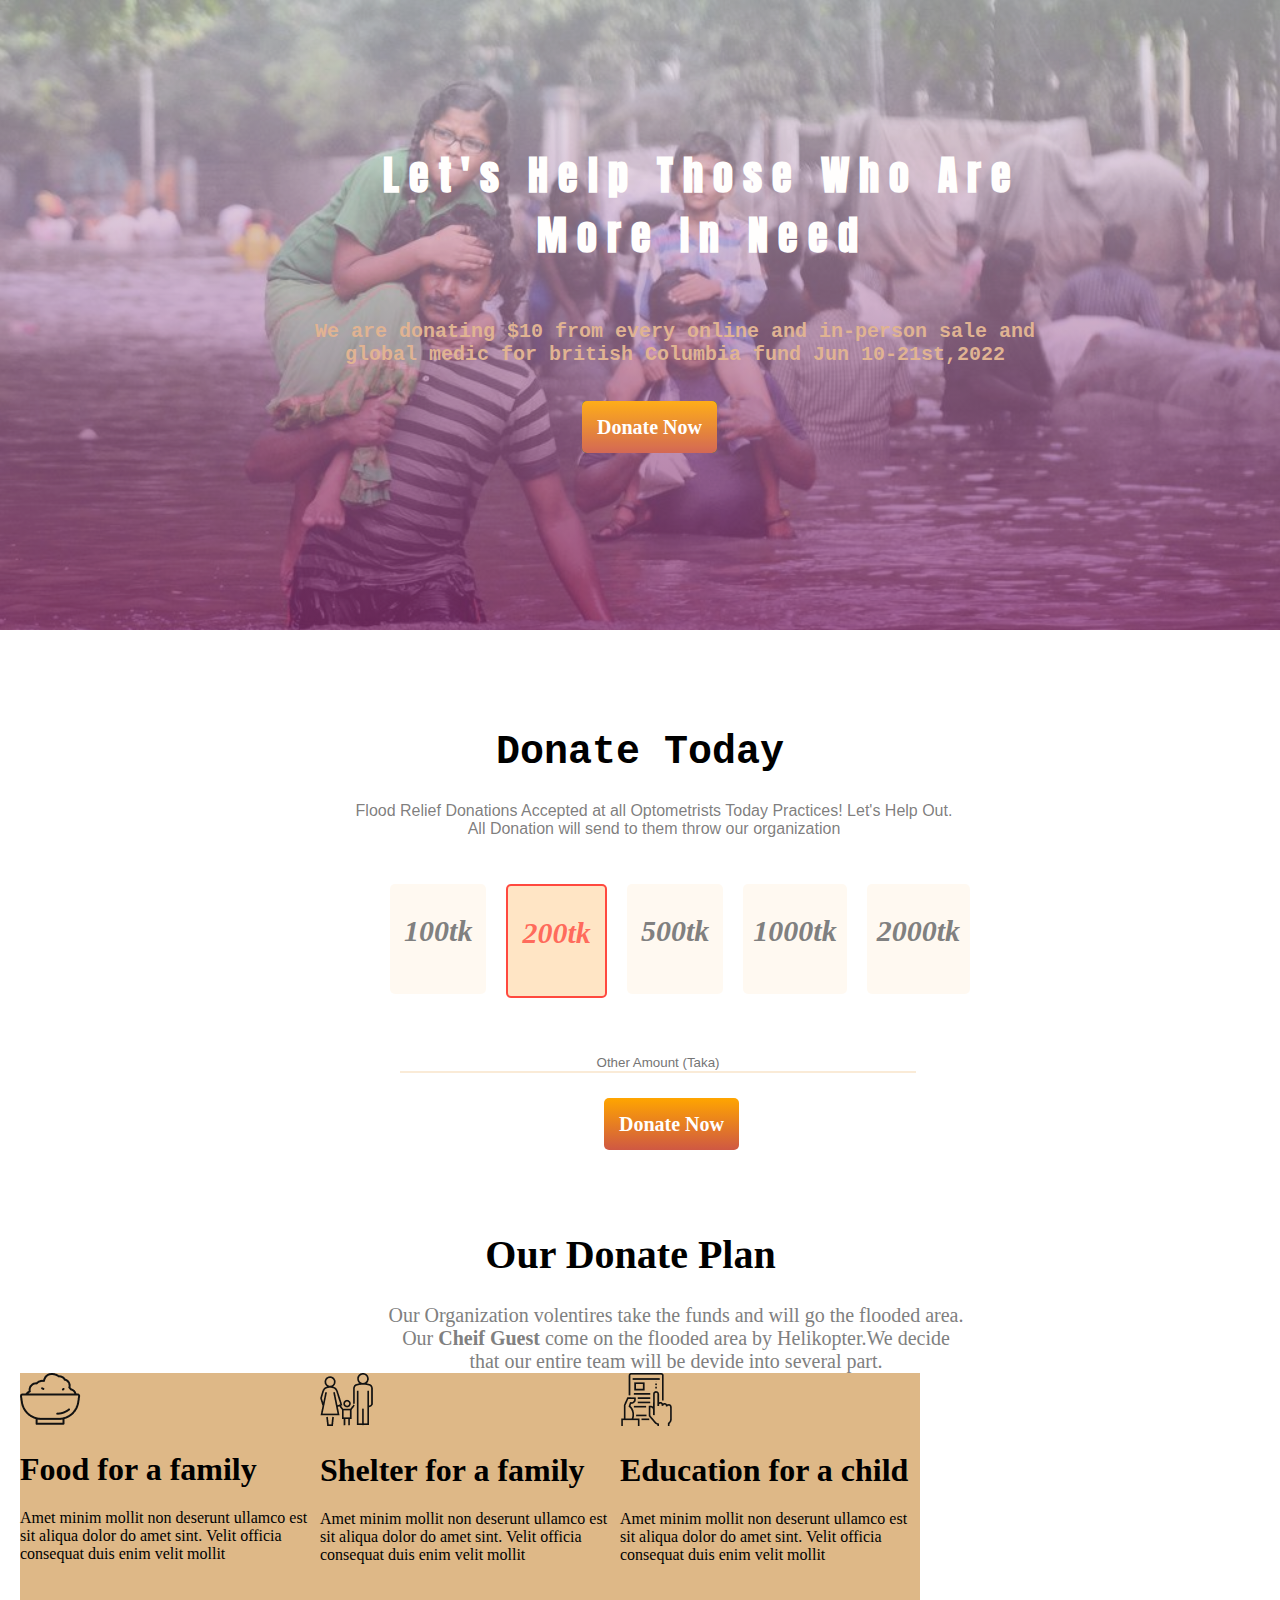
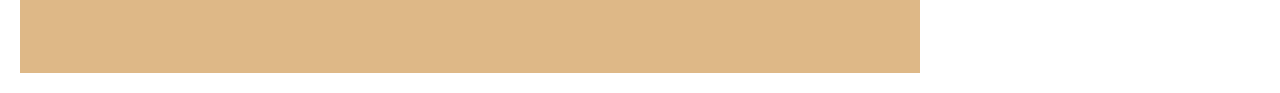
<file: donate-today-main/donate-today-main/index.html>
<!DOCTYPE html>
<html lang="en">
<head>
    <meta charset="UTF-8">
    <meta http-equiv="X-UA-Compatible" content="IE=edge">
    <meta name="viewport" content="width=device-width, initial-scale=1.0">
    <link rel="preconnect" href="https://fonts.googleapis.com">
    <link rel="preconnect" href="https://fonts.gstatic.com" crossorigin>
    <link href="https://fonts.googleapis.com/css2?family=Anton&family=Lobster&family=Poppins&family=The+Nautigal&display=swap" rel="stylesheet">
    <link rel="shortcut icon" href="/donate-today-main/donate-today-main/my.jpg" type="image/x-icon">
    <link rel="stylesheet" href="style.css">
    <title>First Assignment</title>
</head>
<body>
    <section class="section-1">
            <div class="first-section">
                <h1>Let's Help Those Who Are <br> More In Need</h1>
                <p>We are donating  $10 from every online and in-person sale and global medic for  british     Columbia fund Jun 10-21st,2022</p>
                    <a class="button-donate-now" href="">Donate Now</a>
            </div>
    </section>

    <section>

            <div class="donate-today">
                <h1>Donate Today</h1>
                <p>Flood Relief Donations Accepted at all Optometrists Today Practices! Let's Help Out. <br> All Donation will send to them throw our organization </p>
            </div>


            <div class="donate-amount">
                <ul>
                    <li>100tk</li>
                    <li id="selected-amount">200tk</li>
                    <li>500tk</li>
                    <li>1000tk</li>
                    <li>2000tk</li>
                    
                </ul>
                
            </div>


            <div class="other-amount">
                <input type="text" name="other_amount" id="other-amount-input" placeholder="Other Amount (Taka)">
                </div>
                <div class="donate-now">
                    <a href="">Donate Now</a>
            </div>
    </section >
    <section class="our-donation-plan">
        <div class="section-header">
            <h1>Our Donate Plan</h1>
            <p>Our Organization volentires take the funds and will go the flooded area. <br> Our <b> Cheif Guest </b>come on the flooded area by Helikopter.We decide <br> that our entire team  will be devide into several part. </p>
        </div>
        <div class="donation-plan">
            <div class="food-for-family">
                    <img src="/donate-today-main/donate-today-main/icons/food.png" alt="food">
                    <h1>Food for a family</h1>
                    <p>Amet minim mollit non deserunt 
                        ullamco est sit aliqua dolor do amet 
                        sint. Velit officia consequat duis enim 
                        velit mollit</p>
            </div>


            <div class="shelter-for-family">
                    <img src="/donate-today-main/donate-today-main/icons/shelter.png" alt="shelter">
                    <h1>Shelter for a family</h1>
                    <p>Amet minim mollit non deserunt 
                        ullamco est sit aliqua dolor do amet 
                        sint. Velit officia consequat duis enim 
                        velit mollit</p>
            </div>

            <div class="education-for-child">

                <img src="/donate-today-main/donate-today-main/icons/Frame-1.png" alt="education">
                <h1>Education for a child</h1>
                <p>Amet minim mollit non deserunt 
                    ullamco est sit aliqua dolor do amet 
                    sint. Velit officia consequat duis enim 
                    velit mollit</p>

            </div>
        </div>
    </section>
</body>
</html>
</file>
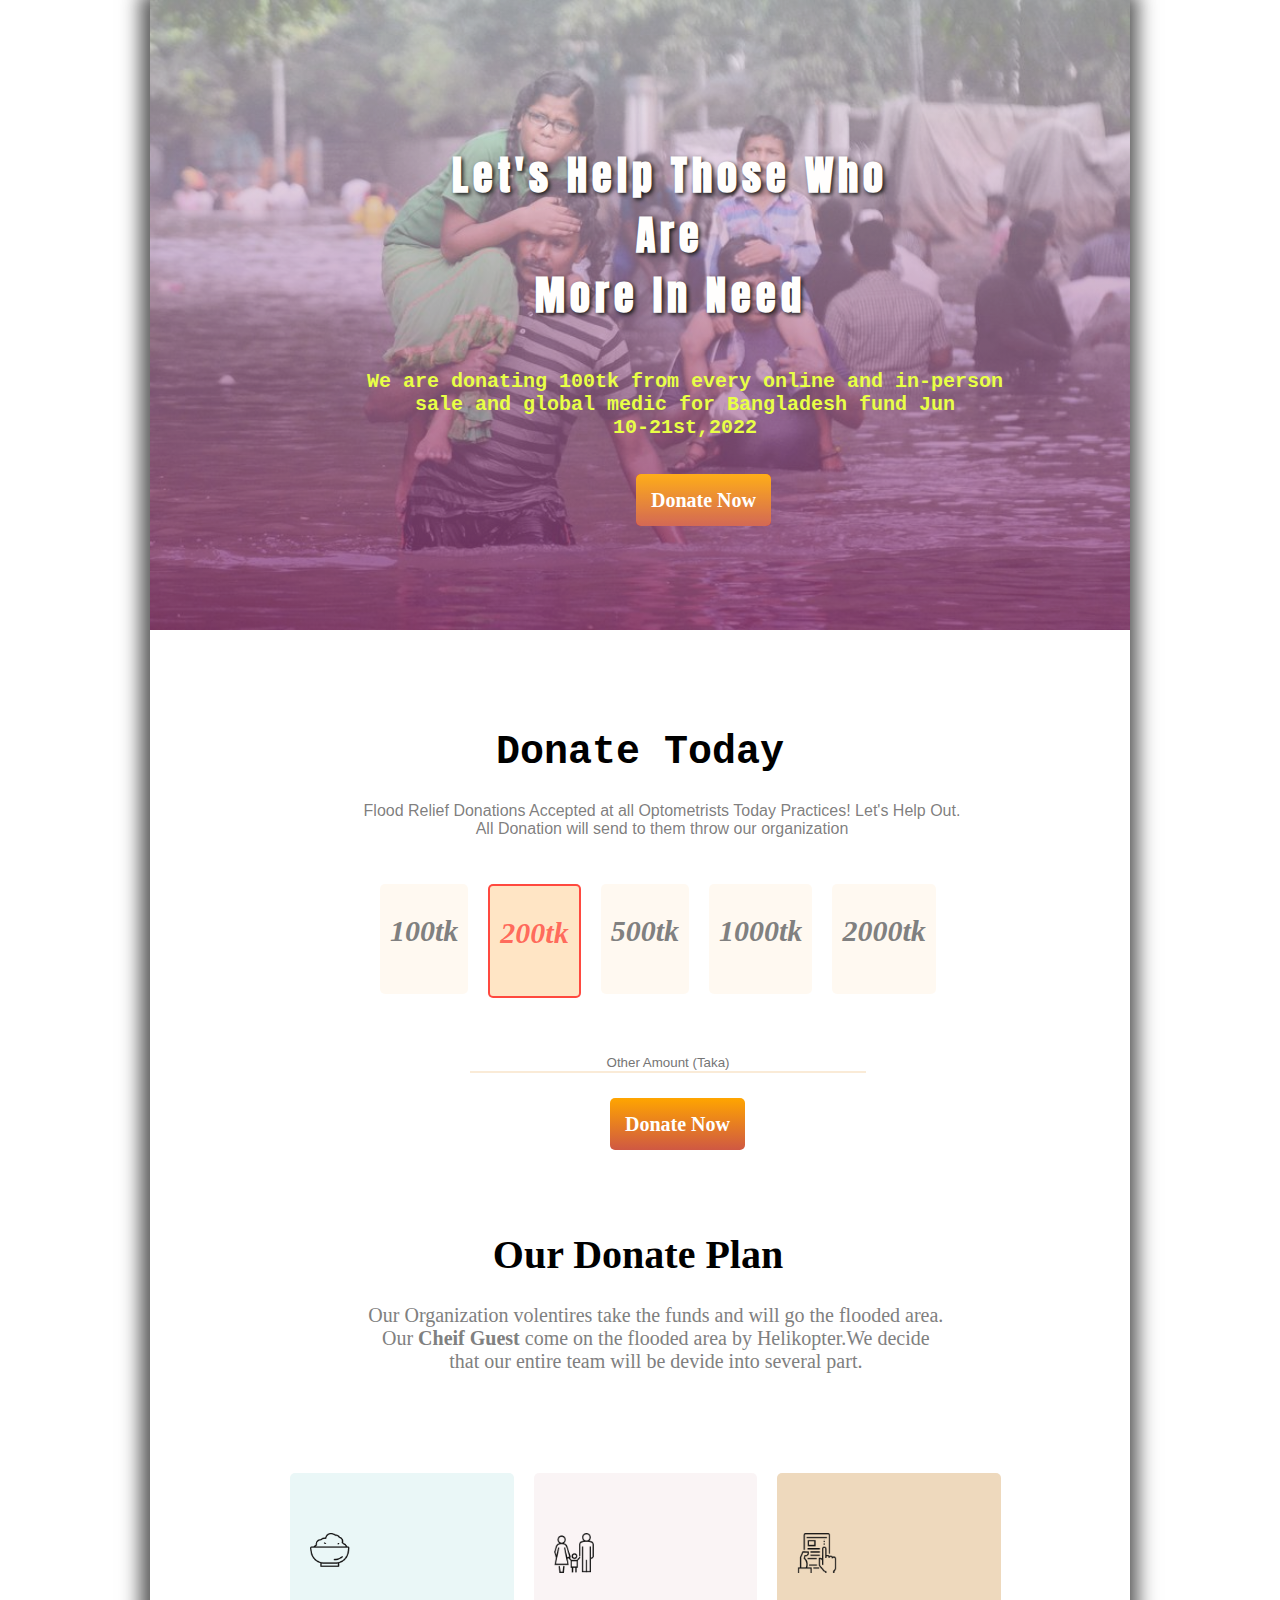
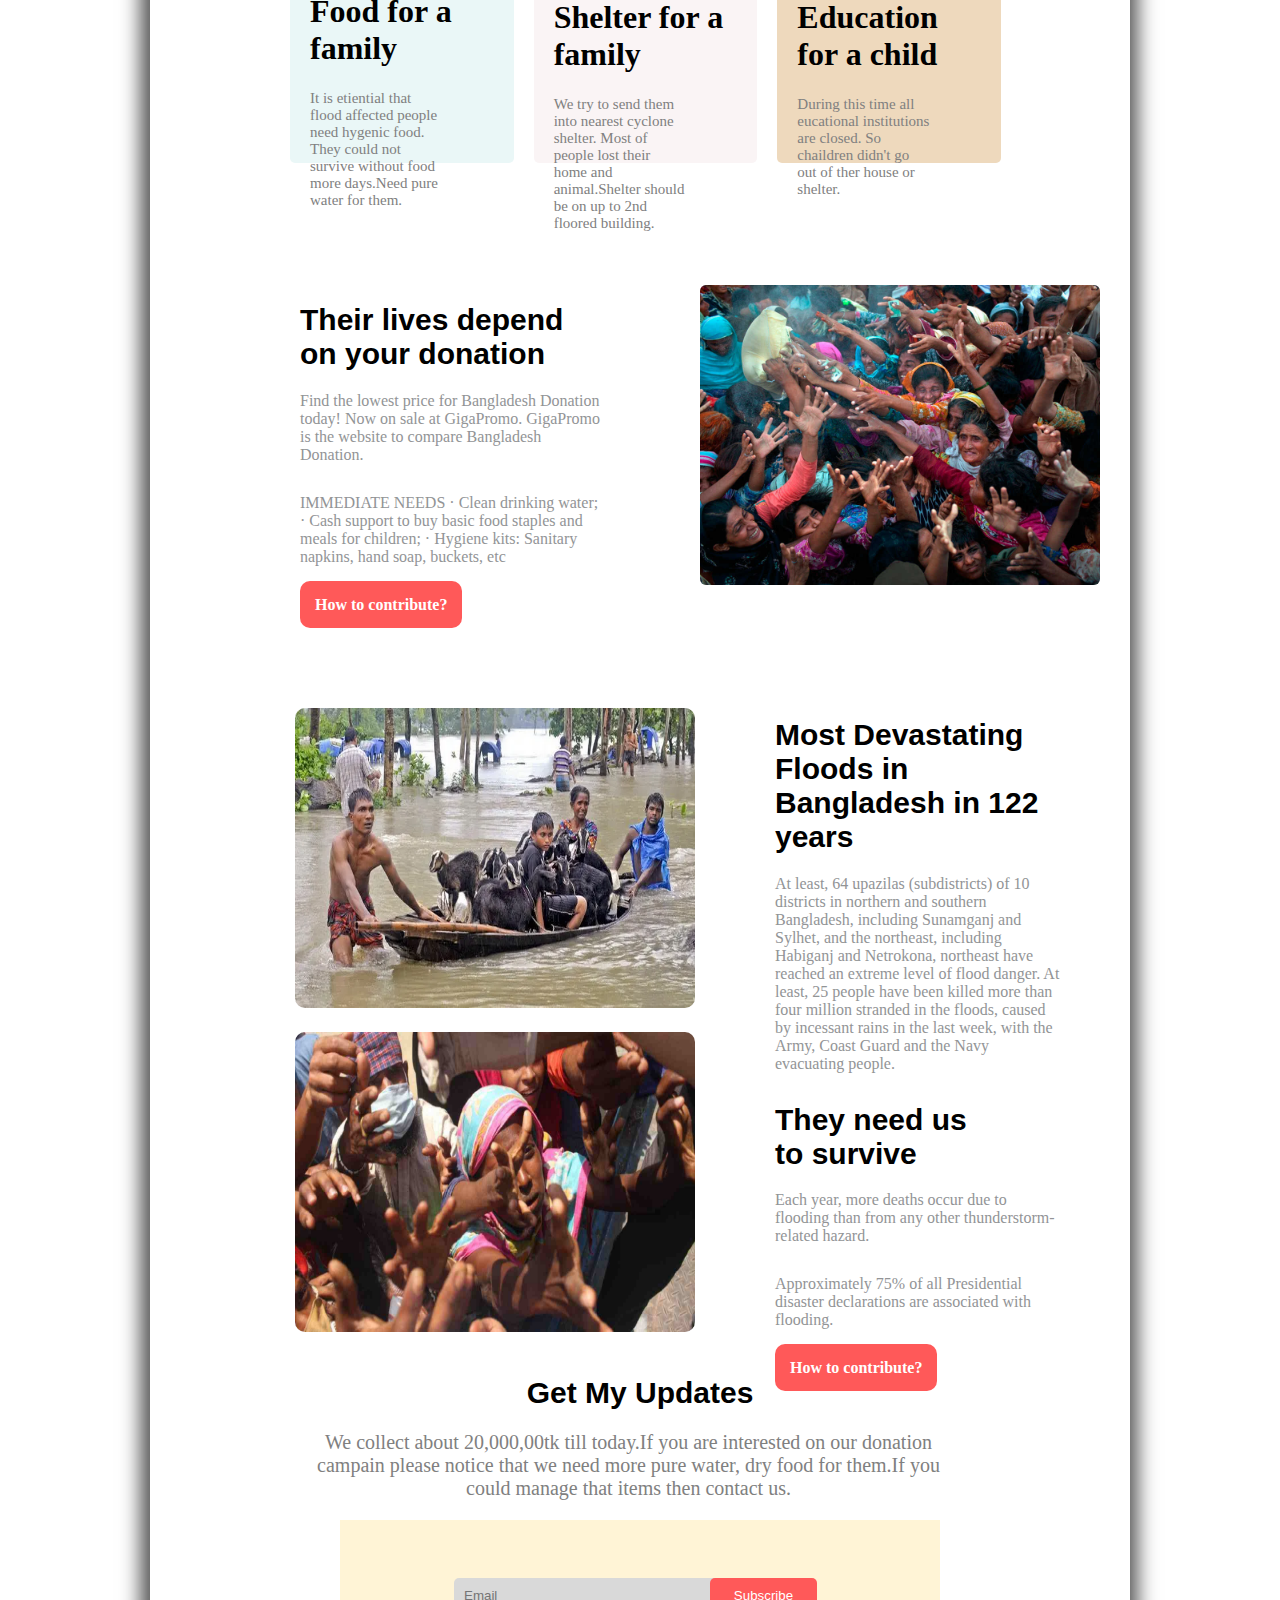
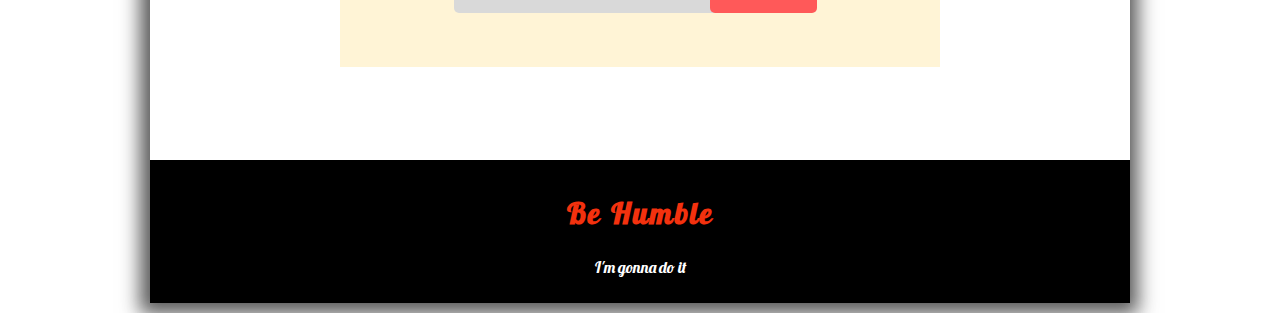
<file: donate-today-main/donate-today-main/Image/index.html>
<!DOCTYPE html>
<html lang="en">
   <head>
      <meta charset="UTF-8">
      <meta http-equiv="X-UA-Compatible" content="IE=edge">
      <meta name="viewport" content="width=device-width, initial-scale=1.0">
      <link rel="preconnect" href="https://fonts.googleapis.com">
      <link rel="preconnect" href="https://fonts.gstatic.com" crossorigin>
      <link rel="preconnect" href="https://fonts.googleapis.com">
    <link rel="preconnect" href="https://fonts.gstatic.com" crossorigin>
    <link href="https://fonts.googleapis.com/css2?family=Anton&family=Lobster&family=Poppins&family=The+Nautigal&display=swap" rel="stylesheet">
      <link href="https://fonts.googleapis.com/css2?family=Anton&family=Lobster&family=Poppins&family=The+Nautigal&display=swap" rel="stylesheet">
      <link rel="shortcut icon" href="./my.jpg" type="image/x-icon">
      <link rel="stylesheet" href="style.css">
      <title>First Assignment</title>
   </head>
   <body>
    <section class="wrapper">
      <section class="section-1">
         <div class="first-section">
            <h1>Let's Help Those Who Are <br> More In Need</h1>
            <p>We are donating 100tk from every online and in-person<br> 
               sale and global medic for  Bangladesh fund Jun <br>
               10-21st,2022</p>
            <a class="button-donate-now" href="">Donate Now</a>
         </div>
      </section>
      <section>
         <div class="donate-today">
            <h1>Donate Today</h1>
            <p>Flood Relief Donations Accepted at all Optometrists Today Practices! Let's Help Out. <br> All Donation will send to them throw our organization </p>
         </div>
         <div class="donate-amount">
            <ul>
               <li>100tk</li>
               <li id="selected-amount">200tk</li>
               <li>500tk</li>
               <li>1000tk</li>
               <li>2000tk</li>
            </ul>
         </div>
         <div class="other-amount">
            <input type="text" name="other_amount" id="other-amount-input" placeholder="Other Amount (Taka)">
         </div>
         <div class="donate-now">
            <a href="">Donate Now</a>
         </div>
      </section >
      <section class="our-donation-plan">
         <div class="section-header">
            <h1>Our Donate Plan</h1>
            <p>Our Organization volentires take the funds and will go the flooded area. <br> Our <b> Cheif Guest </b>come on the flooded area by Helikopter.We decide <br> that our entire team  will be devide into several part. </p>
         </div>
         <div class="donation-plan">
            <div class="food-for-family">
               <img src="./icons/food.png" alt="food">
               <h1>Food for a family</h1>
               <p class="food-shelter-education-color">
                   It is etiential that flood affected people
                   need hygenic food. They could not survive 
                   without food more days.Need pure water for them.
               </p>
            </div>
            <div class="shelter-for-family">
               <img src="./icons/shelter.png" alt="shelter">
               <h1>Shelter for a family</h1>
               <p class="food-shelter-education-color">
                  We try to send them into nearest cyclone shelter.
                  Most of people lost their home and animal.Shelter 
                  should be on up to 2nd floored building.
               </p>
            </div>
            <div class="education-for-child">
               <img src="./icons/Frame-1.png" alt="education">
               <h1>Education for a child</h1>
               <p class="food-shelter-education-color">
                  During this time all eucational institutions are closed.
                  So chaildren didn't go out of ther house or shelter.
               </p>
            </div>
         </div>
      </section>
      <section class="depend-donation">
         <div class="depend-donation-header">
            <h1>Their lives depend on 
               your donation
            </h1>
            <p> 
                Find the lowest price for Bangladesh Donation today! Now on sale at GigaPromo. GigaPromo is the website to compare Bangladesh Donation.
            </p>

            <p>
                IMMEDIATE NEEDS · Clean drinking water; · Cash support to buy basic food staples and meals for children; · Hygiene kits: Sanitary napkins, hand soap, buckets, etc
            </p>
            <a class="contribute-button" href="">How to contribute?</a>
         </div>

         <div class="depend-donation-image">
            <img src="./images/donation6.jpg" alt="">
         </div>
      </section>
      <section class="need-servive">
            <div>
                <img src="./images/flood.jpg" alt="">
                <img src="./images/donation8.jpg" alt="">
            </div>
            <div class="need-servive-heading">
                <h1>Most Devastating Floods in Bangladesh in 122 years</h1>
                <p>
                    At least, 64 upazilas (subdistricts) of 10 districts in northern and southern Bangladesh, including Sunamganj and Sylhet, and the northeast, including Habiganj and Netrokona, northeast have reached an extreme level of flood danger.

                    At least, 25 people have been killed more than four million stranded in the floods, caused by incessant rains in the last week, with the Army, Coast Guard and the Navy evacuating people.
                </p>
                <h1>They need us <br> to survive</h1>
                <p>
                    Each year, more deaths occur due to flooding than from any other thunderstorm-related hazard. 
                    <p>Approximately 75% of all Presidential disaster declarations are associated with flooding.</p>
                </p>
                <a class="contribute-button" href="">How to contribute?</a>
            </div>
      </section>
      <section>
            <div class="update-file">
                <h1>Get My Updates</h1>
                <p> 
                   We collect about 20,000,00tk till today.If you are interested on our donation campain please
                   notice that we need more pure water, dry food for them.If you could manage that items then contact us.
                </p>
            </div>
            <div class="input-fild">
                <div class="input-form"> 
                    <form>
                        <input type="email" placeholder="Email"/>
                        <button>Subscribe</button>
                    </form>
                </div>
            </div>
            
      </section>
      <footer class="footer">
        <h2>Be Humble</h2>
        <p>I'm gonna do it</p>
      </footer>
    </section>
   </body>
</html>
</file>
<file: donate-today-main/donate-today-main/style.css>
body{
    padding: 0;
    margin: 0;
    box-sizing: border-box;
}
.section-1{
    background-image:linear-gradient(to bottom, rgba(245, 246, 252, 0.52), rgba(117, 19, 93, 0.73)), url(/donate-today-main/donate-today-main/images/donation4.jpg);
    background-repeat: no-repeat;
    margin: 0;
    background-size: cover;
    background-color: #fff;
    opacity: 0.9;
    padding: 50px; 
    height: 530px;    
}

.first-section{
    padding: 100px;
    padding-top: 15px;
    width: 10;
    box-sizing: border-box;  
}
.first-section h1{
    font-family: 'Anton', sans-serif;
    color: rgb(255, 254, 253);
    font-size: 40px;
    width: 80%;
    margin: 50px 30px 0 125px;
    box-sizing: border-box;
    text-align: center; 
    padding: 30px 30px 30px 100px ;
    letter-spacing: 10px;

}
.first-section p{
    font-family: 'Courier New', Courier, monospace;
    font-size: 20px;
    padding: 5px;
    text-align: center;
    font-weight: 700;
    color: rgb(221, 171, 135);
    margin: 20px 50px 45px 120px;


}
.button-donate-now{
    text-decoration: none;
    background-image: linear-gradient(orange,rgb(207, 88, 67));
    border-radius: 5px;
    padding: 15px;
    background-color: green;
    margin: 40px 50px 0px 27rem;
    color: white;
    font-size: 20px;
    font-weight: 700;   
}
.donate-today{
    text-align: center;
    margin: 100px;
}
.donate-today h1{
    font-size: 40px;
    font-family: 'Courier New', Courier, monospace
}
.donate-today p{
    font-size: 16px;
    font-family: Arial, Helvetica, sans-serif;
    width: 60%;
    opacity: 0.7;
    color: rgba(70, 68, 68, 0.993);
    text-align: center;
    margin: 0 50px 0 230px;
}
.donate-amount{
    width: 50%;
    padding: 20px;
    margin: -100px 50px 0px 20rem;      
}
.donate-amount ul{
    list-style: none;
    display: flex;
    
    
}
.donate-amount ul li{
    text-align: center;
    padding: 30px 10px 0 10px;
    font-size: 30px;
    font-weight: 700;
    color: gray;
    border-radius: 5px;
    margin: 10px;
    background-color: rgba(255, 228, 196, 0.233);
    width: 100px;
    height:80px;
    font-style: italic;
    
      
}
#selected-amount{
    border: 2px solid rgba(255, 0, 0, 0.678);
    background-color: rgba(255, 228, 196, 0.979);
    color: rgba(255, 0, 0, 0.555);
    
}
.other-amount{
    width: 50%; 
}
#other-amount-input{
    text-align: center;
    width: 80%;
    margin: 10px 50px 20px 25rem;
    border: none;
    border-bottom: 2px solid antiquewhite;
}

.donate-now{
    padding-left: 140px;
    margin: 20px 0 0 29rem;     
}
.donate-now a{
    text-decoration: none;
    padding: 15px;
    border-radius: 5px;
    background-image: linear-gradient(orange,rgb(207, 88, 67));
    font-size: 20px;
    font-weight: 700;
    color: #fff;
}
.our-donation-plan{
    width: 95%;
    padding: 20px;
    margin-top: 3rem;
}
.our-donation-plan .section-header{
    text-align: center;

}
.our-donation-plan .section-header h1{
    font-size: 40px;
    margin-left: 5px;
    
}
.our-donation-plan .section-header p{

    width: 50%;
    margin: 0 0 0 22rem;
    font-size: 20px;
    color: gray; 
}
.donation-plan{
    display: flex;
    margin: 0px;
}
.food-for-family{
    background-color: burlywood;
    width: 300px;
    height: 300px;
}
.shelter-for-family{
    background-color: burlywood;
    width: 300px;
    height: 300px;
}
.education-for-child{
    background-color: burlywood;
    width: 300px;
    height: 300px;
}
</file>
<file: donate-today-main/donate-today-main/Image/style.css>
body{
    padding: 0;
    margin: 0;
    box-sizing: border-box;
}
.wrapper{
    margin: 0 150px 0 150px;
    box-shadow: -1px 2px 18px 9px rgba(33,33,33,0.75);
}
.section-1{
    background-image:linear-gradient(to bottom, rgba(245, 246, 252, 0.52), 
    rgba(117, 19, 93, 0.73)), url(./images/donation4.jpg);
    background-repeat: no-repeat;
    margin: 0 ;
    background-size: cover;
    background-color: #fff;
    opacity: 0.9;
    padding: 50px; 
    height: 530px;    
}

.first-section{
    padding: 100px;
    padding-top: 15px;
    width: 10;
    box-sizing: border-box;  
}
.first-section h1{
    font-family: 'Anton', sans-serif;
    color: rgb(255, 254, 253);
    font-size: 40px;
    width: 100%;
    margin: 50px 30px 0 125px;
    box-sizing: border-box;
    text-align: center; 
    padding: 30px 190px 20px 0px ;
    letter-spacing: 5px;
    text-shadow: 2px 2px 4px #000000;

}
.first-section p{
    font-family: 'Courier New', Courier, monospace;
    font-size: 20px;
    padding: 5px;
    text-align: center;
    font-weight: 700;
    color: #E6FF33;
    margin: 20px 50px 45px 40px;
    width: 100%;


}
.button-donate-now{
    text-decoration: none;
    background-image: linear-gradient(orange,rgb(207, 88, 67));
    border-radius: 5px;
    padding: 15px;
    background-color: rgb(209, 17, 17);
    margin: 40px 50px 0px 21rem;
    color: white;
    font-size: 20px;
    font-weight: 700;   
}
.donate-today{
    text-align: center;
    margin: 100px;
}
.donate-today h1{
    font-size: 40px;
    font-family: 'Courier New', Courier, monospace
}
.donate-today p{
    font-size: 16px;
    font-family: Arial, Helvetica, sans-serif;
    width: 80%;
    opacity: 0.7;
    color: rgba(70, 68, 68, 0.993);
    text-align: center;
    margin: 0 50px 0 100px;
}
.donate-amount{
    width: 50%;
    padding: 20px;
    margin: -100px 50px 0px 10rem;      
}
.donate-amount ul{
    list-style: none;
    display: flex;
    
    
}
.donate-amount ul li{
    text-align: center;
    padding: 30px 10px 0 10px;
    font-size: 30px;
    font-weight: 700;
    color: gray;
    border-radius: 5px;
    margin: 10px;
    background-color: rgba(255, 228, 196, 0.233);
    width: 100px;
    height:80px;
    font-style: italic;
    
      
}
#selected-amount{
    border: 2px solid rgba(255, 0, 0, 0.678);
    background-color: rgba(255, 228, 196, 0.979);
    color: rgba(255, 0, 0, 0.555);
    
}
.other-amount{
    width: 50%; 
}
#other-amount-input{
    text-align: center;
    width: 80%;
    margin: 10px 50px 20px 20rem;
    border: none;
    border-bottom: 2px solid antiquewhite;
}

.donate-now{
    padding-left: 140px;
    margin: 20px 0 0 20rem;     
}
.donate-now a{
    text-decoration: none;
    padding: 15px;
    border-radius: 5px;
    background-image: linear-gradient(orange,rgb(207, 88, 67));
    font-size: 20px;
    font-weight: 700;
    color: #fff;
}
.our-donation-plan{
    width: 95%;
    padding: 20px;
    margin-top: 3rem;
}
.our-donation-plan .section-header{
    text-align: center;

}
.our-donation-plan .section-header h1{
    font-size: 40px;
    margin-left: 5px;
    
}
.our-donation-plan .section-header p{

    width: 70%;
    margin: 0 0 0 10rem;
    font-size: 20px;
    color: gray; 
}
.donation-plan{
    display: flex;
    margin: 100px;
}
.food-for-family{
    width: 300px;
    height: 250px;
    padding: 20px;
    margin-left: 20px;
    border-radius: 5px;
    background-color: rgb(234, 247, 247);
}
.food-for-family img{
    padding: 40px 0px 0px 0px;
    width: 40px;
    
}
.shelter-for-family{
    width: 300px;
    height: 250px;
    padding: 20px;
    margin-left: 20px;
    border-radius: 5px;
    background-color: rgba(250, 243, 245, 0.952);
}
.shelter-for-family img{
    padding: 40px 0px 0px 0px;
    width: 40px;
}
.education-for-child{
    
    width: 300px;
    height: 250px;
    padding: 20px;
    margin-left: 20px;
    border-radius: 5px;
    background-color: rgb(238, 217, 189);
}
.education-for-child img{
    padding: 40px 0px 0px 0px;
    width: 40px;
}
.food-shelter-education-color{
    color: gray;
    padding: 2px 50px 0px 0px;
    font-size: 15px;
}
.depend-donation{
    display: flex;
    width: 100%;
    height: 400px;
    margin: 0 0 0 150px;   
}
.depend-donation-image img{
  
    width: 400px;
    height: 300px;
    margin: 2px 3px 3px 100px;
    border-radius: 6px;

}
.depend-donation-header{
    width: 300px;
}
.depend-donation-header h1{
    font-size: 30px;
    font-family: sans-serif;
}
.depend-donation-header p{
    font-size: 16px;
    color: rgb(146, 148, 150);
    margin-bottom: 30px;
   
}
.contribute-button{
    text-decoration: none;
    background-color: #FF5959;
    padding: 15px;
    color: white;
    font-weight: 700;
    border-radius: 10px;
    margin-top: 10px;
}
.need-servive{
    display: flex;
    padding: 20px;
    margin: -15px 50px 0 125px;
}
.need-servive img{
    width: 400px;
    height: 300px;
    border-radius: 10px;
    margin-top: 20px;
}
.need-servive-heading{
    height: 400px;
    margin: 10px 0 0 80px;
}
.need-servive-heading h1{
    font-size: 30px;
    font-family: sans-serif;
}
.need-servive-heading p{
    font-size: 16px;
    margin-bottom: 30px;
    color: rgb(146, 148, 150);
}
.update-file{
    text-align: center;
}
.update-file h1{
    font-size: 30px;
    font-family: sans-serif;
    
}
.update-file p{
    width: 65%;
    margin: 0 0 0 10rem;
    font-size: 20px;
    color: gray;
}

.input-fild{
    width: 600px;
    height:147px;
    background: #FFF4D6;
    margin: 20px auto 20px auto;
}
.input-form form{
    display:flex;
    padding:2px;
}

.input-form form input{
    width:300px;
    margin: 3.5rem 0 0 7rem;
    border-radius: 5px;
    padding: 10px;
    border: none;
    background: #D9D9D9;

}

.input-form form button{
    background-color: #FF5959;
    color:white;
    margin:3.5rem 0 0 -4rem;
    width: 107px;
    border-radius: 5px;
    padding: 10px;
    border: none;
}
.footer{
    background: black;
    margin: 93px 0 10px 0;
    color: white;
    text-align: center;
    height: 123px;
    padding: 10px;

}
.footer h2{
    font-size: 30px;
    letter-spacing: 2px;
    color: rgb(243, 49, 14);
    font-family: 'Lobster', cursive;

}
.footer p{
    font-size: 16px;
    font-family: 'Lobster', cursive;
}
</file>
